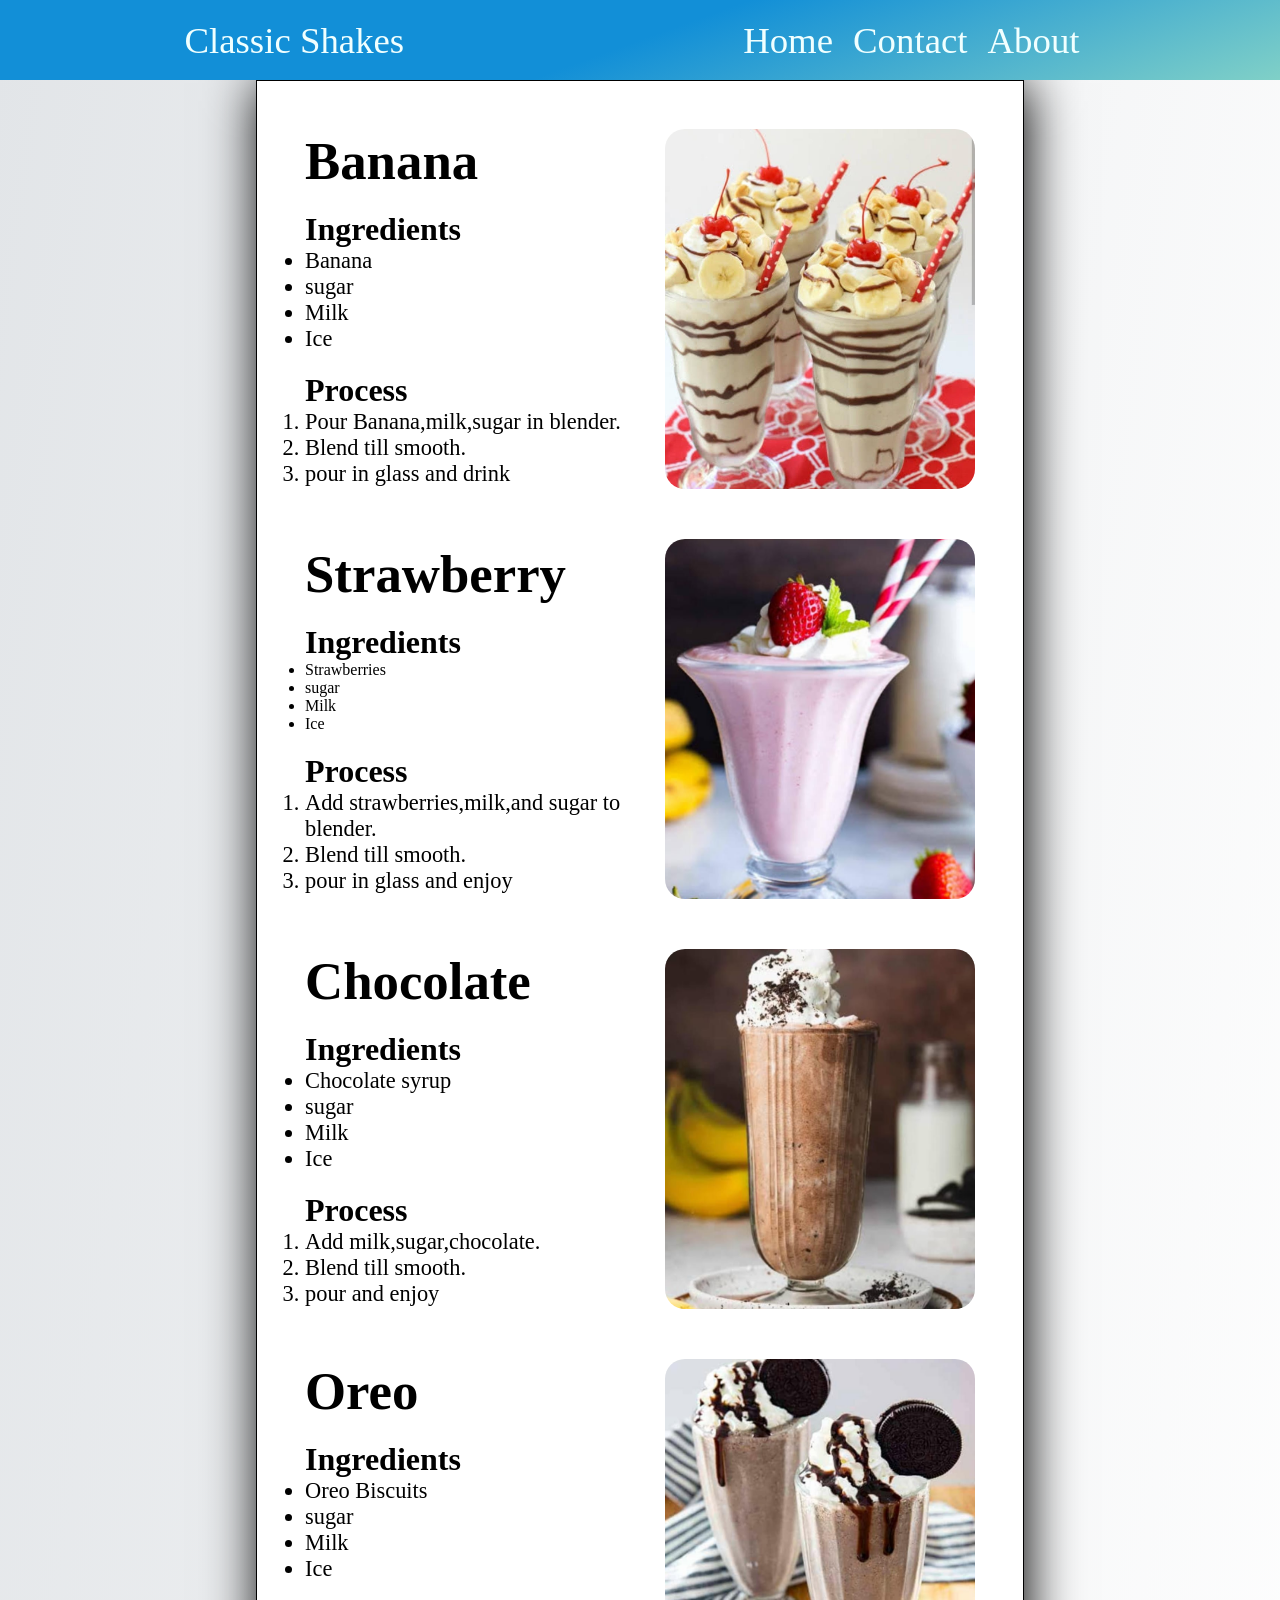
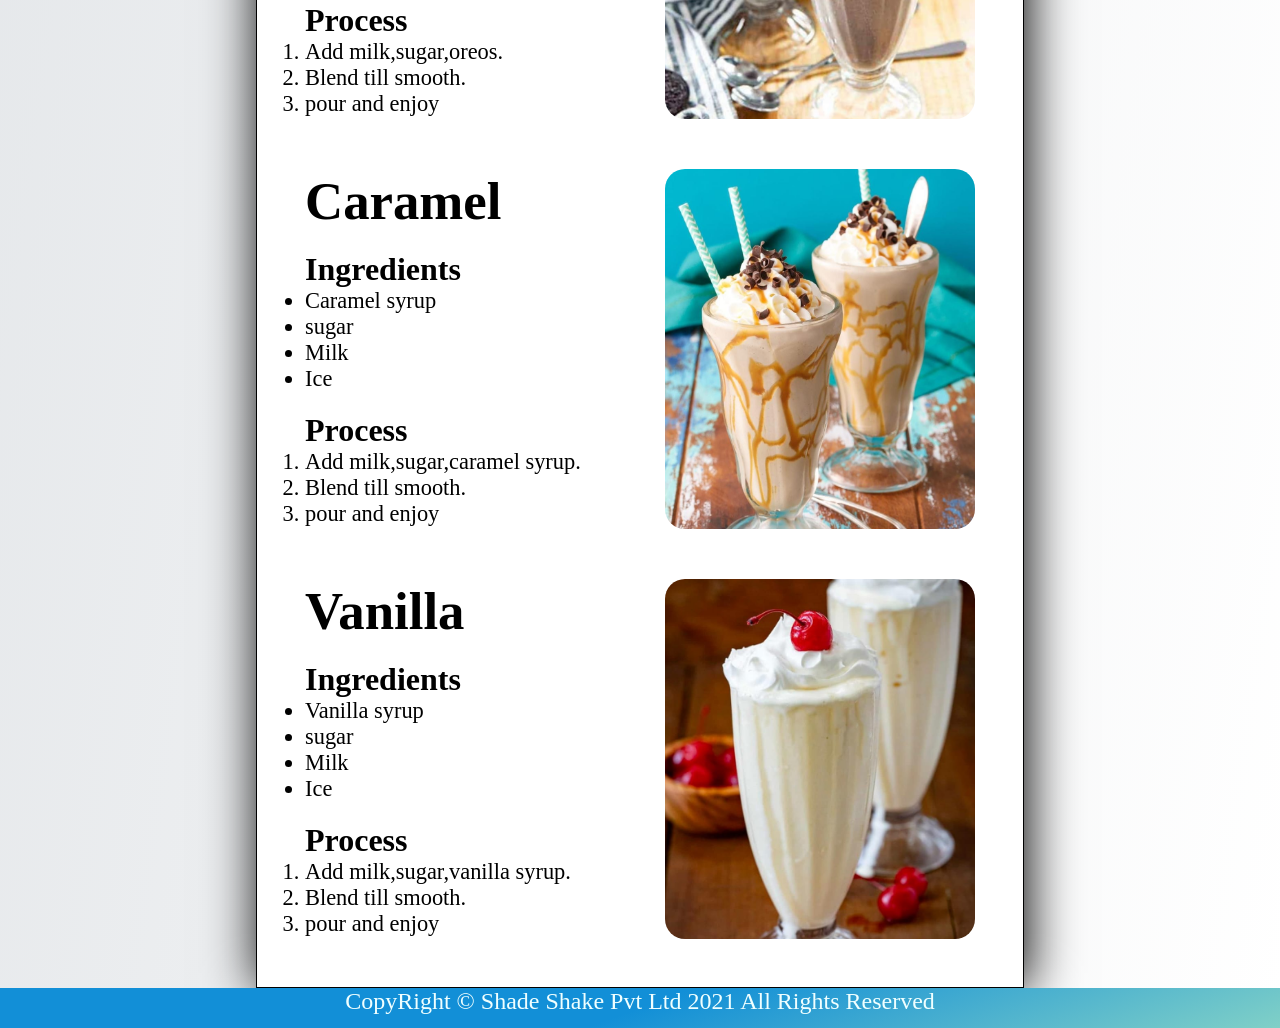
<file: LECTURE-26/index.html>
<!DOCTYPE html>
<html lang="en">
<head>
    <meta charset="UTF-8">
    <meta http-equiv="X-UA-Compatible"content="IE=edge">
    <meta name="viewport" content="width=device-width, initial-scale=1.0">
    <title>Shade Shake</title>
    <link rel="stylesheet"href="style.css">
</head>
<body>

    <div class="container">
<header>
     <div class="navContainer">
            <nav>
                <ul id="navList">
                    <li>
                        <p id="navLogo">Classic Shakes</p>
                    </li>
                    <li>
                        <div id="navItem">
                            <a href="#">Home</a>
                            <a href="#">Contact</a>
                            <a href="#">About</a>
                        </div>
                    </li>
                </ul>
            </nav>
        </div> 
</header>
   
<main>
    <div class="contentBox">
         <section>
            <div class="item">
                <div class="leftBox">
                    <!-- heading -->
                     <h1>Banana</h1>
                     <div>
                     <h2>Ingredients</h2>
                     <ul class="ingBox">
                        <li>Banana</li>
                        <li>sugar</li>
                        <li>Milk</li>
                        <li>Ice</li>
                     </ul>
                     </div>
                     <div>
                     <h2>Process</h2>
                     <ol class="recipeBox">
                        <li>Pour Banana,milk,sugar in blender.</li>
                        <li>Blend till smooth.</li>
                        <li>pour in glass and drink</li>
                     </ol>
        </div>
            </div>
              <div class="rightBox">
            <img src="img-1.jpeg" >
            <div class="overlay">
                <span>Click here to Buy</span>
            </div>
        </div>
         </div>
         </section> 

          <section>
            <div class="item"> 
                <div class="leftBox">
                    <!-- heading -->
                     <h1>Strawberry</h1>
                     <div>
                     <h2>Ingredients</h2>
                     <ul>
                        <li>Strawberries</li>
                        <li>sugar</li>
                        <li>Milk</li>
                        <li>Ice</li>
                     </ul>
                     </div>
                     <div>
                     <h2>Process</h2>
                     <ol class="recipeBox">
                        <li>Add strawberries,milk,and sugar to blender.</li>
                        <li>Blend till smooth.</li>
                        <li>pour in glass and enjoy</li>
                     </ol>
                </div>
            </div>
              <div class="rightBox">
            <img src="img-2.jpeg">
            <div class="overlay">
                <span>Click here to Buy</span>
            </div>
        </div>
        </div>
         </section>

         <section>
              <div class="item">
                <div class="leftBox">
                    <!-- heading -->
                     <h1>Chocolate</h1>
                     <div>
                     <h2>Ingredients</h2>
                     <ul class="ingBox">
                        <li>Chocolate syrup</li>
                        <li>sugar</li>
                        <li>Milk</li>
                        <li>Ice</li>
                     </ul>
                     </div>
                     <div>
                     <h2>Process</h2>
                     <ol class="recipeBox">
                        <li>Add milk,sugar,chocolate.</li>
                        <li>Blend till smooth.</li>
                        <li>pour and enjoy</li>
                     </ol>
        </div>
            </div>
              <div class="rightBox">
            <img src="img-3.jpeg" >
            <div class="overlay">
                <span>Click here to Buy</span>
            </div>
        </div>
         </div>
         </section> 

          <section>
              <div class="item">
                <div class="leftBox">
                    <!-- heading -->
                     <h1>Oreo</h1>
                     <div>
                     <h2>Ingredients</h2>
                     <ul class="ingBox">
                        <li>Oreo Biscuits</li>
                        <li>sugar</li>
                        <li>Milk</li>
                        <li>Ice</li>
                     </ul>
                     </div>
                     <div>
                     <h2>Process</h2>
                     <ol class="recipeBox">
                        <li>Add milk,sugar,oreos.</li>
                        <li>Blend till smooth.</li>
                        <li>pour and enjoy</li>
                     </ol>
        </div>
            </div>
              <div class="rightBox">
            <img src="img-4.jpeg" >
            <div class="overlay">
                <span>Click here to Buy</span>
            </div>
        </div>
         </div>
         </section> 

          <section>
              <div class="item">
                <div class="leftBox">
                    <!-- heading -->
                     <h1>Caramel</h1>
                     <div>
                     <h2>Ingredients</h2>
                     <ul class="ingBox">
                        <li>Caramel syrup</li>
                        <li>sugar</li>
                        <li>Milk</li>
                        <li>Ice</li>
                     </ul>
                     </div>
                     <div>
                     <h2>Process</h2>
                     <ol class="recipeBox">
                        <li>Add milk,sugar,caramel syrup.</li>
                        <li>Blend till smooth.</li>
                        <li>pour and enjoy</li>
                     </ol>
        </div>
            </div>
              <div class="rightBox">
            <img src="img-7.jpeg" >
            <div class="overlay">
                <span>Click here to Buy</span>
            </div>
        </div>
         </div>
         </section> 

          <section>
              <div class="item">
                <div class="leftBox">
                    <!-- heading -->
                     <h1>Vanilla</h1>
                     <div>
                     <h2>Ingredients</h2>
                     <ul class="ingBox">
                        <li>Vanilla syrup</li>
                        <li>sugar</li>
                        <li>Milk</li>
                        <li>Ice</li>
                     </ul>
                     </div>
                     <div>
                     <h2>Process</h2>
                     <ol class="recipeBox">
                        <li>Add milk,sugar,vanilla syrup.</li>
                        <li>Blend till smooth.</li>
                        <li>pour and enjoy</li>
                     </ol>
        </div>
            </div>
              <div class="rightBox">
            <img src="img-8.jpeg" >
            <div class="overlay">
                <span>Click here to Buy</span>
            </div>
        </div>
         </div>
         </section> 

      
       
        </div>
    </main>

<footer>
        <div class="footerBox">
            <p>
                CopyRight &copy; Shade Shake Pvt Ltd 2021 All Rights Reserved
            </p>

        </div>
        </footer>
    </div>

</body>
</html>
</file>
<file: LECTURE-26/style.css>
* {
  margin: 0;
  padding: 0;
  box-sizing: border-box;
}
.container {
  /* height: 100vh; */
  height: 100%;
  width: 100vw;
  overflow: none;
  background-color:#e2e5e8;
  background-image: linear-gradient(98deg, #e2e5e8 0%, #ffffff 100%); ;
}
.navContainer {
  width: 100vw;
  /* background-color: rgba(141, 141, 215, 0.66); */
  background-color: #128fd7;
  background-image: linear-gradient(160deg, #128fd7 50%, #80d0c7 100%);
  min-height: 80px;
  display: flex;
  align-items: center;
  justify-content: center;
  position: relative;
}
nav {
  width: 100%;
  padding-right: 1rem;
}
#navList {
  width: 100%;
  padding: 15px;
  /* margin-left: 18px;
    margin-right: 35px; */
  display: flex;
  align-items: center;
  justify-content: space-around;
  list-style: none;
  font-size: 2.5rem;
}
#navLogo {
  font-size: 2.3rem;
  color: azure;
}
a {
  text-decoration: none;
  color:azure;
}
#navItem {
  display: flex;
  gap: 20px;
  font-size: 2.3rem;
}
.footerBox{
      background-color: #128fd7;
  background-image: linear-gradient(160deg, #128fd7 50%, #80d0c7 100%);
  color:azure;
width:100%;
text-align: center;
min-height: 40px;
}
.footerBox p{
  color:azure;
font-size: 1.5rem;
}
.contentBox{
    width:60%;
    margin :auto;
    border:1px solid black; 
    background-color: white;
    display: flex;
    flex-direction: column;
    gap:50px;
    padding: 3rem;
    box-shadow: 3px 3px 50px black ;
    height:100%;
}
.item {
    display: flex;
    justify-content: space-between;
    align-items: center;
    gap:30px;
}
.rightBox{
  height: 360px;
width:310px;
  position: relative;
  overflow: hidden;
  flex-shrink: 0;
  transition: all 0.3s linear 0s;
}
.rightBox:hover{
transform: scale(1.1);
}
.leftBox{
    display: flex;
    flex-direction: column;
    gap:20px;
}
.leftBox h2{
    font-size: 2rem;
}
.ingBox{
    font-size: 1.4rem;
}
.recipeBox{
    font-size: 1.4rem;
}
.rightBox img{
height: 360px;
width:310px;
object-fit: cover;
border-radius: 20px;
transition: all 0.6s linear 0s;
}
.leftBox h1{
    font-size: 3.3rem;
}
.rightBox .overlay{
  position: absolute;
  top:0;
  left:0;
  height: 100%;
  width:100%;
  background-color: rgb(36, 34, 34,0.713);
  border-radius: 20px;
  display: flex;
  align-items: center;
  justify-content:center;
  opacity: 0;
  transition: all 0.3s linear 0s;
}
.rightBox:hover .overlay{
  opacity: 1;
}
.rightBox .overlay span{
  color:white;
  font-size: 1.2rem;
}
</file>
